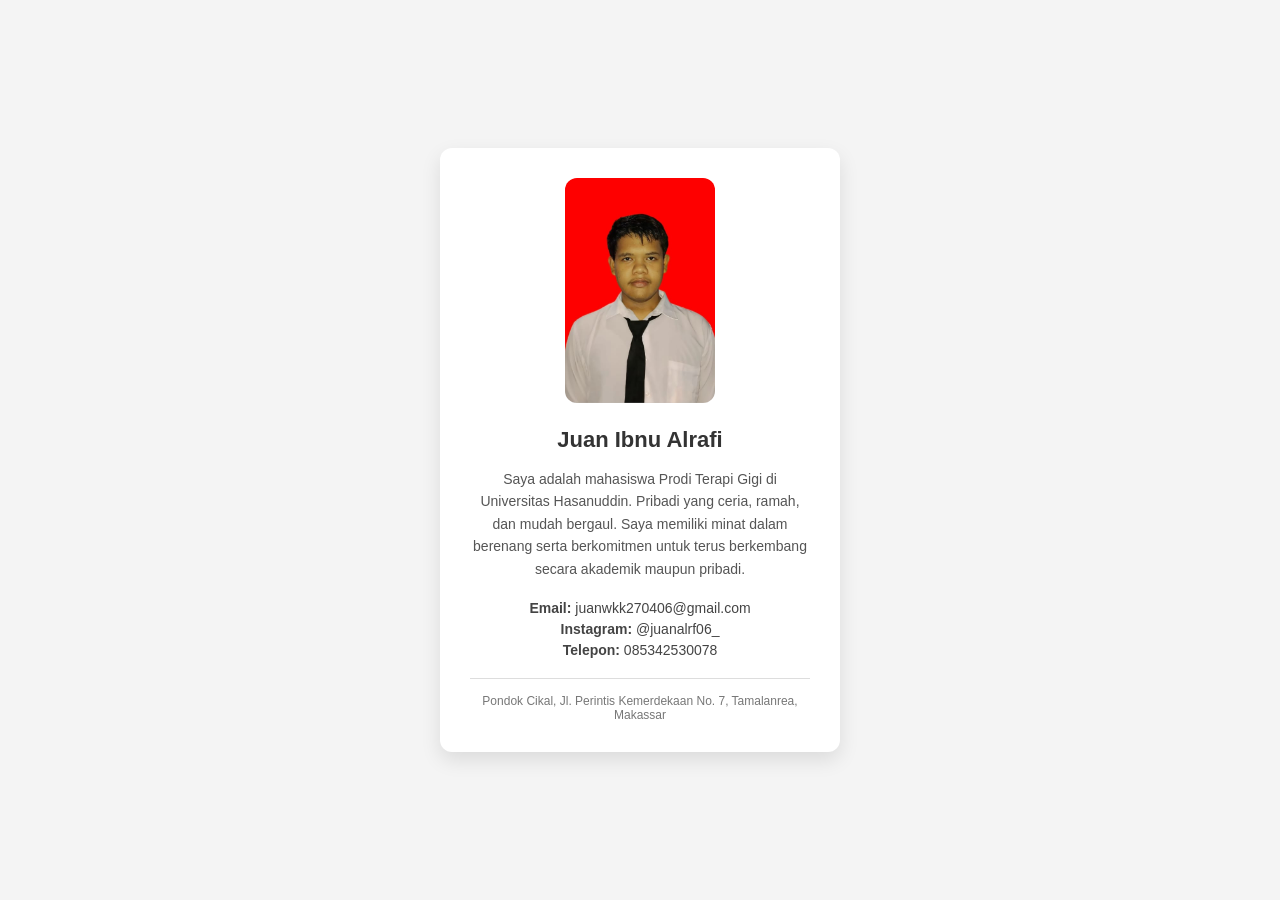
<file: index.html>
<!DOCTYPE html>
<html lang="id">
<head>
    <meta charset="UTF-8">
    <meta name="viewport" content="width=device-width, initial-scale=1.0">
    <title>Biodata Diri</title>
    <link rel="stylesheet" href="style.css">
</head>

<body>
    <div class="card">
        <img src="juan.png.jpeg" alt="Foto Profil" class="profile-img">

        <h1>Juan Ibnu Alrafi</h1>

        <p class="description">
            Saya adalah mahasiswa Prodi Terapi Gigi di Universitas Hasanuddin.
            Pribadi yang ceria, ramah, dan mudah bergaul. Saya memiliki minat dalam
            berenang serta berkomitmen untuk terus berkembang secara akademik
            maupun pribadi.
        </p>

        <div class="contact">
            <p><strong>Email:</strong> juanwkk270406@gmail.com</p>
            <p><strong>Instagram:</strong> @juanalrf06_</p>
            <p><strong>Telepon:</strong> 085342530078</p>
        </div>

        <footer>
            Pondok Cikal, Jl. Perintis Kemerdekaan No. 7,  
            Tamalanrea, Makassar
        </footer>
    </div>
</body>
</html>
</file>
<file: style.css>
* {
    margin: 0;
    padding: 0;
    box-sizing: border-box;
    font-family: 'Segoe UI', sans-serif;
}

body {
    background-color: #f4f4f4;
    display: flex;
    justify-content: center;
    align-items: center;
    min-height: 100vh;
}

.card {
    background-color: #ffffff;
    width: 400px;
    padding: 30px;
    border-radius: 12px;
    box-shadow: 0 8px 20px rgba(0, 0, 0, 0.1);
    text-align: center;
}

.profile-img {
    width: 150px;
    height: 225px;
    object-fit: cover;
    border-radius: 12px;
    margin-bottom: 20px;
}

h1 {
    font-size: 22px;
    margin-bottom: 15px;
    color: #333;
}

.description {
    font-size: 14px;
    color: #555;
    margin-bottom: 20px;
    line-height: 1.6;
}

.contact p {
    font-size: 14px;
    color: #444;
    margin: 5px 0;
}

footer {
    margin-top: 20px;
    padding-top: 15px;
    border-top: 1px solid #ddd;
    font-size: 12px;
    color: #777;
}
</file>
